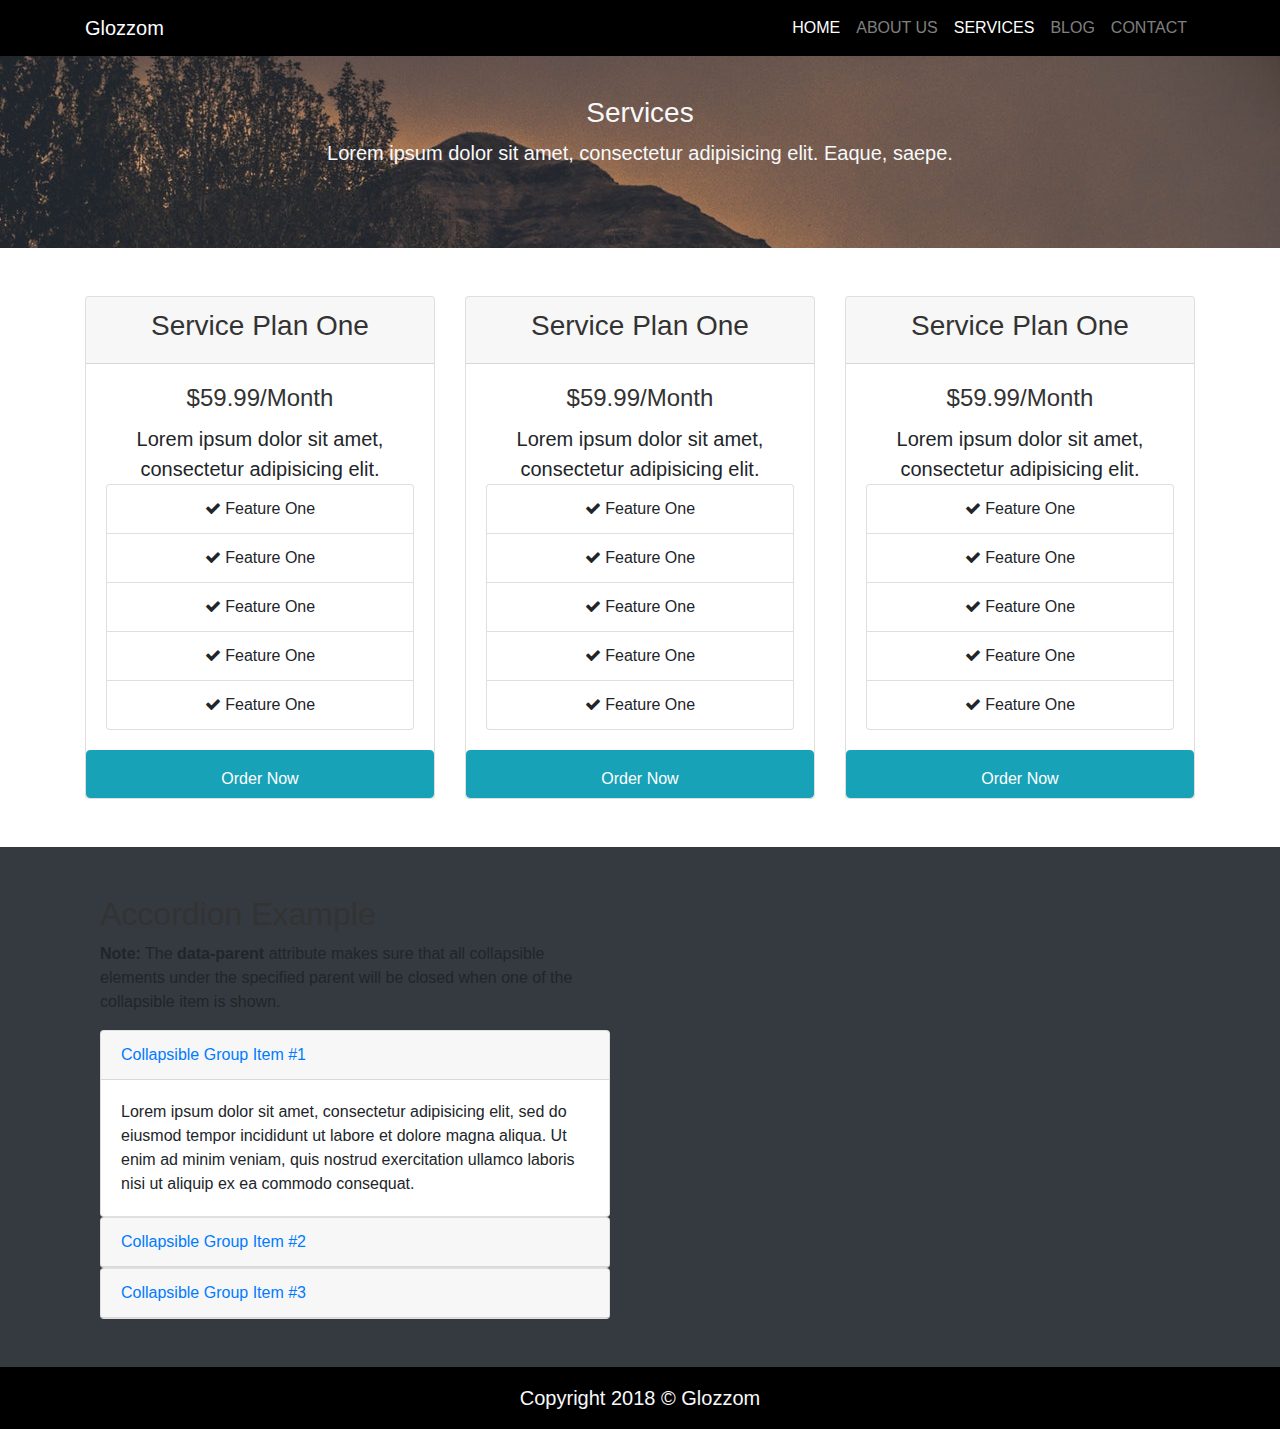
<file: Service.html>
<!DOCTYPE html>
<html lang="en">
<head>
  <meta charset="UTF-8">
  <meta name="viewport" content="width=device-width, initial-scale=1.0">
  <link rel="stylesheet" href="css/uikit.min.css">
  <link rel="stylesheet" href="css/font-awesome.min.css">
  <link rel="stylesheet" href="css/bootstrap.css">
  <link rel="stylesheet" href="css/style.css">
  <link rel="shortcut icon" href="/img/icon.png" type="image/x-icon">
  <title>Document</title>
</head>
<body>
      <!--navbar-->
    <nav class="navbar navbar-expand-md navbar-dark fixed-top">
      <div class="container">
          <a href="#home-section" class="navbar-brand">Glozzom</a>
          <button class="navbar-toggler" data-toggle="collapse" data-target="#navbar-demo">
              <span class="navbar-toggler-icon"></span>
          </button>
          <div class="collapse navbar-collapse" id="navbar-demo">
              <ul class="navbar-nav ml-auto">
                  <li class="nav-item">
                      <a href="" class="nav-link active">Home</a>
                  </li>
                  <li class="nav-item">
                      <a href="/about.html" class="nav-link">About Us</a>
                  </li>
                  <li class="nav-item active">
                      <a href="/Service.html" class="nav-link">Services</a>
                  </li>
                  <li class="nav-item">
                      <a href="" class="nav-link">Blog</a>
                  </li>
                  <li class="nav-item">
                      <a href="" class="nav-link">Contact</a>
                  </li>
              </ul>
          </div>
      </div>
  </nav>
 <!--Services Header-->
    <section id="service-header" class="text-light  text-center mt-5 pt-5">
        <div class="container">
            <div class="row my-auto">
                <div class="col-md-12 my-auto">
                    <h3 class="text-light">Services</h3>
                    <p class="lead">Lorem ipsum dolor sit amet, consectetur adipisicing elit. Eaque, saepe.</p>
                </div>
            </div>
        </div>
    </section>
    
    <!--Price Table-->
    <section id="price-table" class="py-5">
        <div class="container">
            <div class="row">
                <div class="col-md-6 col-lg-4">
                    <div class="card text-center">
                        <div class="card-header">
                            <h3>Service Plan One</h3>
                        </div>
                        <div class="card-body">
                            <div class="card-title"><h4>$59.99/Month</h4></div>
                            <div class="card-text lead">Lorem ipsum dolor sit amet, consectetur adipisicing elit.</div>
                            <ul class="list-group">
                                <li class="list-group-item"><i class="fa fa-check"></i> Feature One</li>
                                <li class="list-group-item"><i class="fa fa-check"></i> Feature One</li>
                                <li class="list-group-item"><i class="fa fa-check"></i> Feature One</li>
                                <li class="list-group-item"><i class="fa fa-check"></i> Feature One</li>
                                <li class="list-group-item"><i class="fa fa-check"></i> Feature One</li>
                            </ul>
                        </div>
                        <a href="" class="btn btn d-block btn-info pt-3">Order Now</a>
                    </div>
                </div>
                <div class="col-md-6 col-lg-4">
                    <div class="card text-center">
                        <div class="card-header">
                            <h3>Service Plan One</h3>
                        </div>
                        <div class="card-body">
                            <div class="card-title"><h4>$59.99/Month</h4></div>
                            <div class="card-text lead">Lorem ipsum dolor sit amet, consectetur adipisicing elit.</div>
                            <ul class="list-group">
                                <li class="list-group-item"><i class="fa fa-check"></i> Feature One</li>
                                <li class="list-group-item"><i class="fa fa-check"></i> Feature One</li>
                                <li class="list-group-item"><i class="fa fa-check"></i> Feature One</li>
                                <li class="list-group-item"><i class="fa fa-check"></i> Feature One</li>
                                <li class="list-group-item"><i class="fa fa-check"></i> Feature One</li>
                            </ul>
                        </div>
                        <a href="" class="btn btn d-block btn-info pt-3">Order Now</a>
                    </div>
                </div>
                <div class="col-md-6 col-lg-4">
                    <div class="card text-center">
                        <div class="card-header">
                            <h3>Service Plan One</h3>
                        </div>
                        <div class="card-body">
                            <div class="card-title"><h4>$59.99/Month</h4></div>
                            <div class="card-text lead">Lorem ipsum dolor sit amet, consectetur adipisicing elit.</div>
                            <ul class="list-group">
                                <li class="list-group-item"><i class="fa fa-check"></i> Feature One</li>
                                <li class="list-group-item"><i class="fa fa-check"></i> Feature One</li>
                                <li class="list-group-item"><i class="fa fa-check"></i> Feature One</li>
                                <li class="list-group-item"><i class="fa fa-check"></i> Feature One</li>
                                <li class="list-group-item"><i class="fa fa-check"></i> Feature One</li>
                            </ul>
                        </div>
                        <a href="" class="btn btn d-block btn-info pt-3">Order Now</a>
                    </div>
                </div>
            </div>
        </div>
    </section>
    <!--Question Box-->
    <section id="question-box" class="py-5 bg-dark">
        <div class="container">
            <div class="row">
                <div class="col-md-6">
                  <div class="container">
                    <h2>Accordion Example</h2>
                    <p><strong>Note:</strong> The <strong>data-parent</strong> attribute makes sure that all collapsible elements under the specified parent will be closed when one of the collapsible item is shown.</p>
                    <div id="accordion">
                      <div class="card">
                        <div class="card-header">
                          <a class="card-link" data-toggle="collapse" href="#collapseOne">
                            Collapsible Group Item #1
                          </a>
                        </div>
                        <div id="collapseOne" class="collapse show" data-parent="#accordion">
                          <div class="card-body">
                            Lorem ipsum dolor sit amet, consectetur adipisicing elit, sed do eiusmod tempor incididunt ut labore et dolore magna aliqua. Ut enim ad minim veniam, quis nostrud exercitation ullamco laboris nisi ut aliquip ex ea commodo consequat.
                          </div>
                        </div>
                      </div>
                      <div class="card">
                        <div class="card-header">
                          <a class="collapsed card-link" data-toggle="collapse" href="#collapseTwo">
                          Collapsible Group Item #2
                        </a>
                        </div>
                        <div id="collapseTwo" class="collapse" data-parent="#accordion">
                          <div class="card-body">
                            Lorem ipsum dolor sit amet, consectetur adipisicing elit, sed do eiusmod tempor incididunt ut labore et dolore magna aliqua. Ut enim ad minim veniam, quis nostrud exercitation ullamco laboris nisi ut aliquip ex ea commodo consequat.
                          </div>
                        </div>
                      </div>
                      <div class="card">
                        <div class="card-header">
                          <a class="collapsed card-link" data-toggle="collapse" href="#collapseThree">
                            Collapsible Group Item #3
                          </a>
                        </div>
                        <div id="collapseThree" class="collapse" data-parent="#accordion">
                          <div class="card-body">
                            Lorem ipsum dolor sit amet, consectetur adipisicing elit, sed do eiusmod tempor incididunt ut labore et dolore magna aliqua. Ut enim ad minim veniam, quis nostrud exercitation ullamco laboris nisi ut aliquip ex ea commodo consequat.
                          </div>
                        </div>
                      </div>
                    </div>
                  </div>
                         
                </div>
            </div>
        </div>
    </section>
     <!--fotter-->
     <section id="fotter-section" class="text-center align-center py-3">
        <div class="container">
            <div class="row">
                <div class="col-md-12">
                    <p class="lead text-light mb-0">Copyright 2018 © Glozzom</p>
                </div>
            </div>
        </div>
    </section>
    <script src="js/jquery.min.js"></script>
    <script src="js/bootstrap.min.js"></script>
    <script src="js/popper.js"></script>
</body>
</html>
</file>
<file: css/style.css>
body {
  overflow-x: hidden; }

.navbar {
  background: #000; }
  .navbar .nav-item {
    text-transform: uppercase; }

#slider .carousel-inner .carousel-img-1 {
  background-image: url(../img/image1.jpeg);
  background-repeat: no-repeat;
  background-size: cover;
  background-position: center top;
  height: 500px; }

#slider .carousel-inner .carousel-img-2 {
  background-image: url(../img/image2.jpeg);
  background-repeat: no-repeat;
  background-size: cover;
  background-position: center top;
  height: 500px; }

#slider .carousel-inner .carousel-img-3 {
  background-image: url(../img/image3.jpeg);
  background-repeat: no-repeat;
  background-size: cover;
  background-position: center top;
  height: 500px; }

#home-icon .fa {
  font-size: 3rem; }

#get-started {
  background-image: linear-gradient(rgba(0, 0, 0, 0.7), rgba(0, 0, 0, 0.7)), url(../img/bg1.jpeg);
  background-position: center;
  background-repeat: no-repeat;
  background-size: cover;
  background-attachment: fixed;
  min-height: 250px; }

#home-video {
  background-image: linear-gradient(rgba(0, 0, 0, 0.7), rgba(0, 0, 0, 0.7)), url(../img/people.jpeg);
  background-repeat: no-repeat;
  background-position: center;
  background-size: cover;
  min-height: 250px;
  background-attachment: fixed; }
  #home-video .fa {
    font-size: 40px;
    color: red;
    transition: 0.5s; }
  #home-video .fa:hover {
    transform: scale(1.3); }

#home-info-section a:hover {
  color: #fff !important; }

section#fotter-section {
  background: #000; }

#page-header {
  background: url(../img/image1.jpeg);
  background-size: cover;
  height: 220px;
  background-attachment: fixed; }

#about-info img {
  width: 350px;
  height: 350px; }

#icon-boxes .fa {
  font-size: 3.5rem;
  color: #fff; }

#service-header {
  background: url(../img/image2.jpeg);
  background-repeat: no-repeat;
  background-position: center;
  background-attachment: fixed;
  min-height: 200px; }

@media (max-width: 576px) {
  #slider h3 {
    font-size: 2.5rem; } }
</file>
